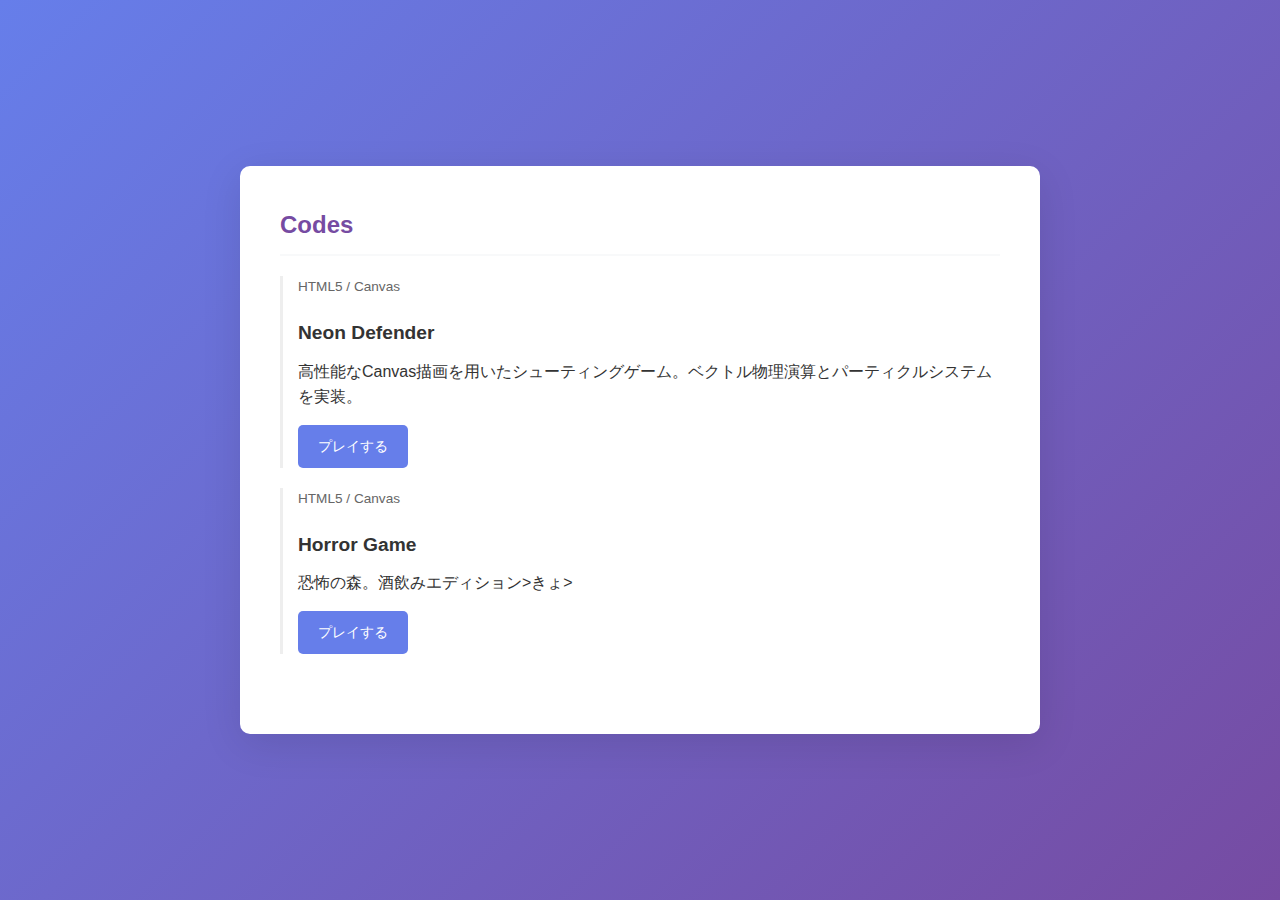
<file: index.html>
<!DOCTYPE html>
<html lang="ja">
<head>
    <meta charset="UTF-8">
    <meta name="viewport" content="width=device-width, initial-scale=1.0">
    <link rel="stylesheet" href="style.css">
</head>
<body>
    <div class="container">
        <section>
            <h2>Codes</h2>
            <div class="timeline-item">
                <span class="timeline-date">HTML5 / Canvas</span>
                <h3><a href="neon-defender.html" style="text-decoration: none; color: inherit;">Neon Defender</a></h3>
                <p>高性能なCanvas描画を用いたシューティングゲーム。ベクトル物理演算とパーティクルシステムを実装。</p>
                <div style="margin-top: 10px;">
                    <a href="neon-defender.html" class="action-btn">プレイする</a>
                </div>
            </div>

            <div class="timeline-item">
                <span class="timeline-date">HTML5 / Canvas</span>
                <h3><a href="/horror_game/index.html" style="text-decoration: none; color: inherit;">Horror Game</a></h3>
                <p>恐怖の森。酒飲みエディション>きょ>
                <div style="margin-top: 10px;">
                    <a href="neon-defender.html" class="action-btn">プレイする</a>
                </div>
            </div>

            <!-- Future code projects can be added here -->
        </section>
    </div>
    <script src="script.js"></script>
</body>
</html>
</file>
<file: style.css>
/* style.css */
:root {
    /* ライトモード（デフォルト）の色定義 */
    --bg-gradient: linear-gradient(135deg, #667eea 0%, #764ba2 100%);
    --container-bg: #ffffff;
    --text-main: #333333;
    --text-sub: #666666;
    --text-accent: #667eea;
    --heading-color: #667eea;
    --sub-heading-color: #764ba2;
    --border-color: #eee;
    --item-bg: #f8f9fa;
    --shadow: 0 10px 40px rgba(0, 0, 0, 0.1);
}

/* ダークモード時の色定義 */
body.dark-mode {
    --bg-gradient: linear-gradient(135deg, #0f2027 0%, #203a43 50%, #2c5364 100%);
    --container-bg: #1a1a1a;
    --text-main: #e0e0e0;
    --text-sub: #a0a0a0;
    --text-accent: #89a7ff;
    --heading-color: #89a7ff;
    --sub-heading-color: #b08bf8;
    --border-color: #444;
    --item-bg: #2d2d2d;
    --shadow: 0 10px 40px rgba(0, 0, 0, 0.5);
}

* {
    margin: 0;
    padding: 0;
    box-sizing: border-box;
}

body {
    font-family: -apple-system, BlinkMacSystemFont, "Segoe UI", Roboto, "Helvetica Neue", Arial, sans-serif;
    line-height: 1.6;
    color: var(--text-main);
    background: var(--bg-gradient);
    min-height: 100vh;
    display: flex;
    align-items: center;
    justify-content: center;
    padding: 20px;
    transition: background 0.3s;
}

.container {
    background: var(--container-bg);
    border-radius: 10px;
    box-shadow: var(--shadow);
    padding: 40px;
    max-width: 800px;
    width: 100%;
    transition: background 0.3s, color 0.3s;
}

/* ナビゲーションメニュー */
nav {
    display: flex;
    justify-content: center;
    align-items: center;
    gap: 20px;
    margin-bottom: 30px;
    padding-bottom: 20px;
    border-bottom: 1px solid var(--border-color);
}

nav a {
    text-decoration: none;
    color: var(--text-sub);
    font-weight: bold;
    padding: 5px 10px;
    transition: color 0.3s;
}

nav a:hover, nav a.active {
    color: var(--text-accent);
    border-bottom: 2px solid var(--text-accent);
}

/* テーマ切り替えボタン */
#theme-toggle {
    background: none;
    border: 2px solid var(--border-color);
    border-radius: 50%;
    width: 40px;
    height: 40px;
    cursor: pointer;
    font-size: 1.2em;
    display: flex;
    align-items: center;
    justify-content: center;
    transition: all 0.3s;
    color: var(--text-main);
}
#theme-toggle:hover {
    background: var(--item-bg);
}

header {
    text-align: center;
    margin-bottom: 40px;
}

h1 {
    color: var(--heading-color);
    margin-bottom: 10px;
    font-size: 2.5em;
}

.subtitle {
    color: var(--text-sub);
    font-size: 1.1em;
}

section {
    margin-bottom: 40px;
}

h2 {
    color: var(--sub-heading-color);
    margin-bottom: 20px;
    font-size: 1.5em;
    border-bottom: 2px solid var(--item-bg);
    padding-bottom: 10px;
}

h3 {
    color: var(--text-main);
    margin-bottom: 10px;
    margin-top: 20px;
    font-size: 1.2em;
}

p {
    margin-bottom: 15px;
    color: var(--text-main);
}

/* タイムライン風リスト */
.timeline-item {
    margin-bottom: 20px;
    padding-left: 15px;
    border-left: 3px solid var(--border-color);
}

.timeline-date {
    font-size: 0.85em;
    color: var(--text-sub);
    margin-bottom: 5px;
    display: block;
}

/* スキルタグ */
ul.skills {
    display: flex;
    flex-wrap: wrap;
    list-style: none;
    gap: 10px;
}

ul.skills li {
    background: var(--item-bg);
    color: var(--text-main);
    padding: 5px 15px;
    border-radius: 15px;
    font-size: 0.9em;
    border: 1px solid var(--border-color);
}

.footer {
    margin-top: 40px;
    text-align: center;
    color: var(--text-sub);
    font-size: 0.8em;
    border-top: 1px solid var(--border-color);
    padding-top: 20px;
}

/* リンクボタン */
.action-btn {
    display: inline-block;
    background: var(--heading-color);
    color: white; /* ボタン文字は白で固定 */
    padding: 10px 20px;
    border-radius: 5px;
    text-decoration: none;
    font-size: 0.9em;
    transition: background 0.3s;
}
.action-btn:hover {
    opacity: 0.9;
}
</file>
